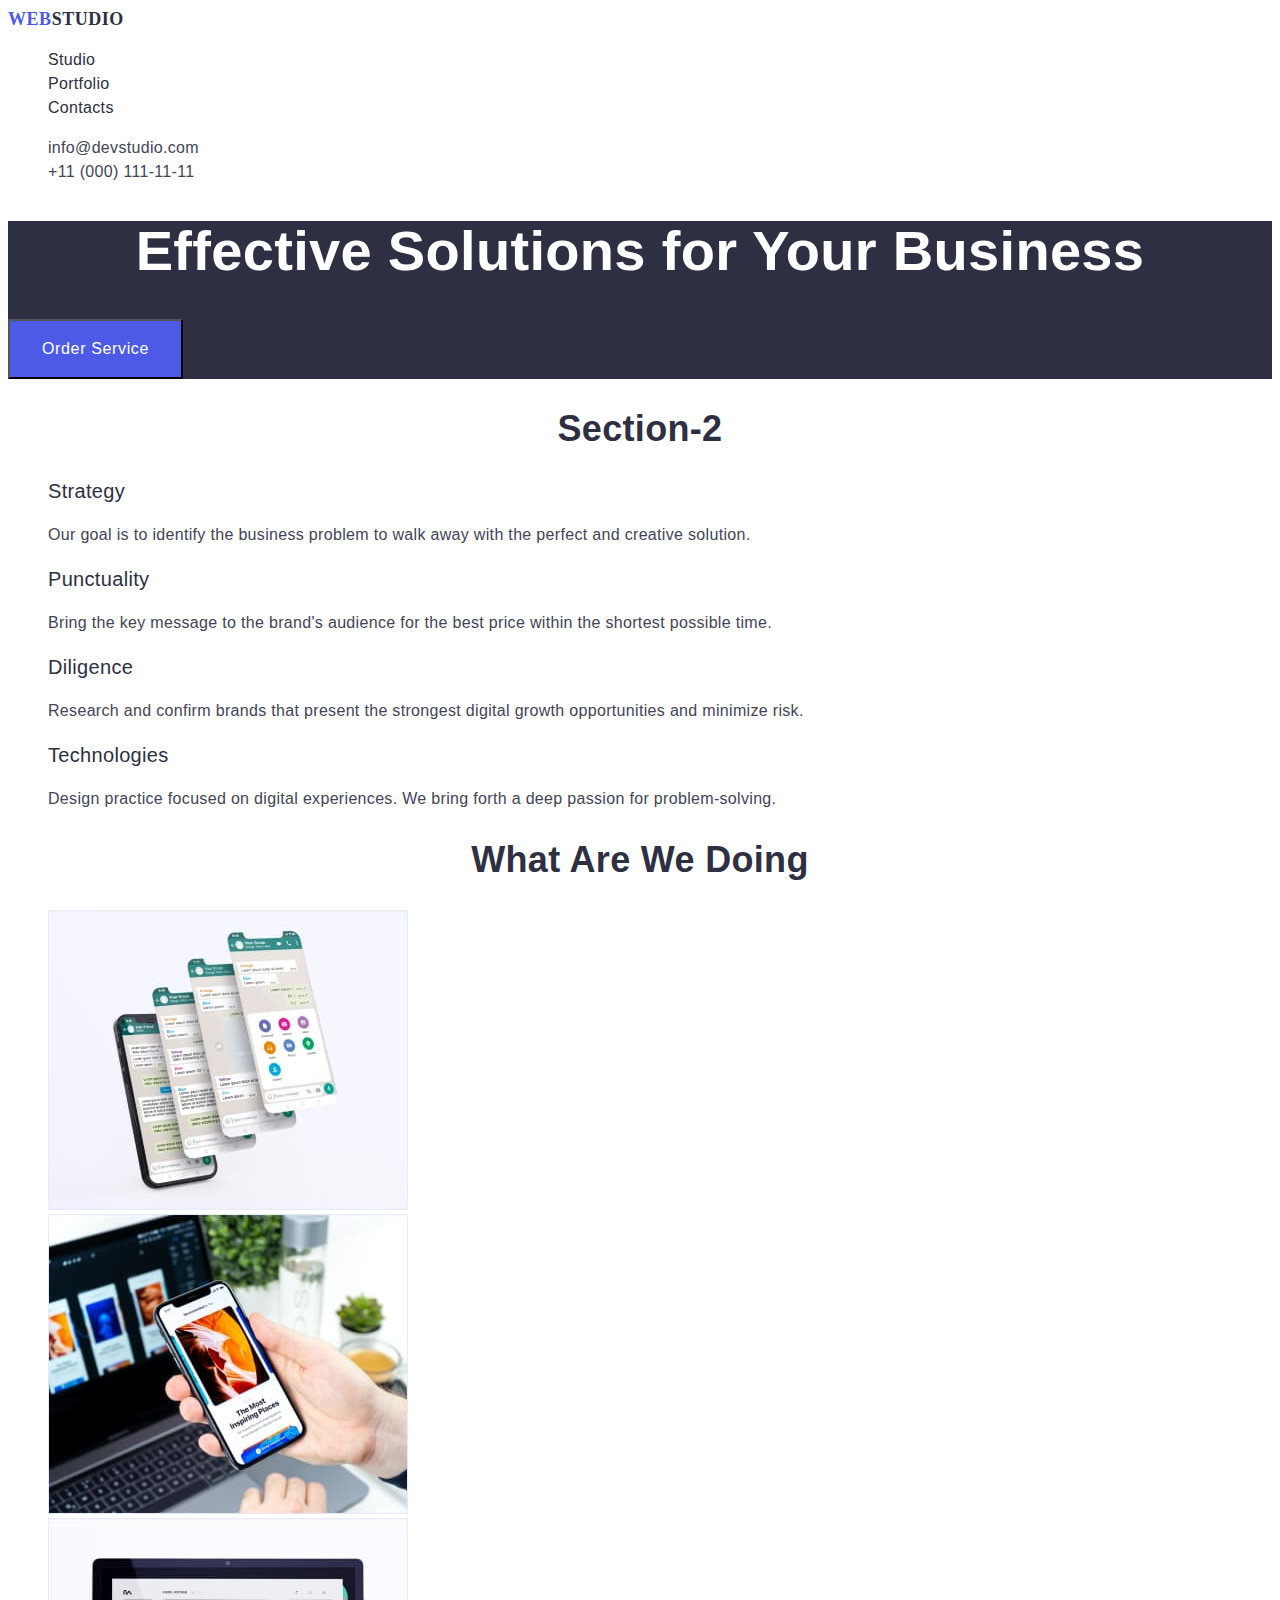
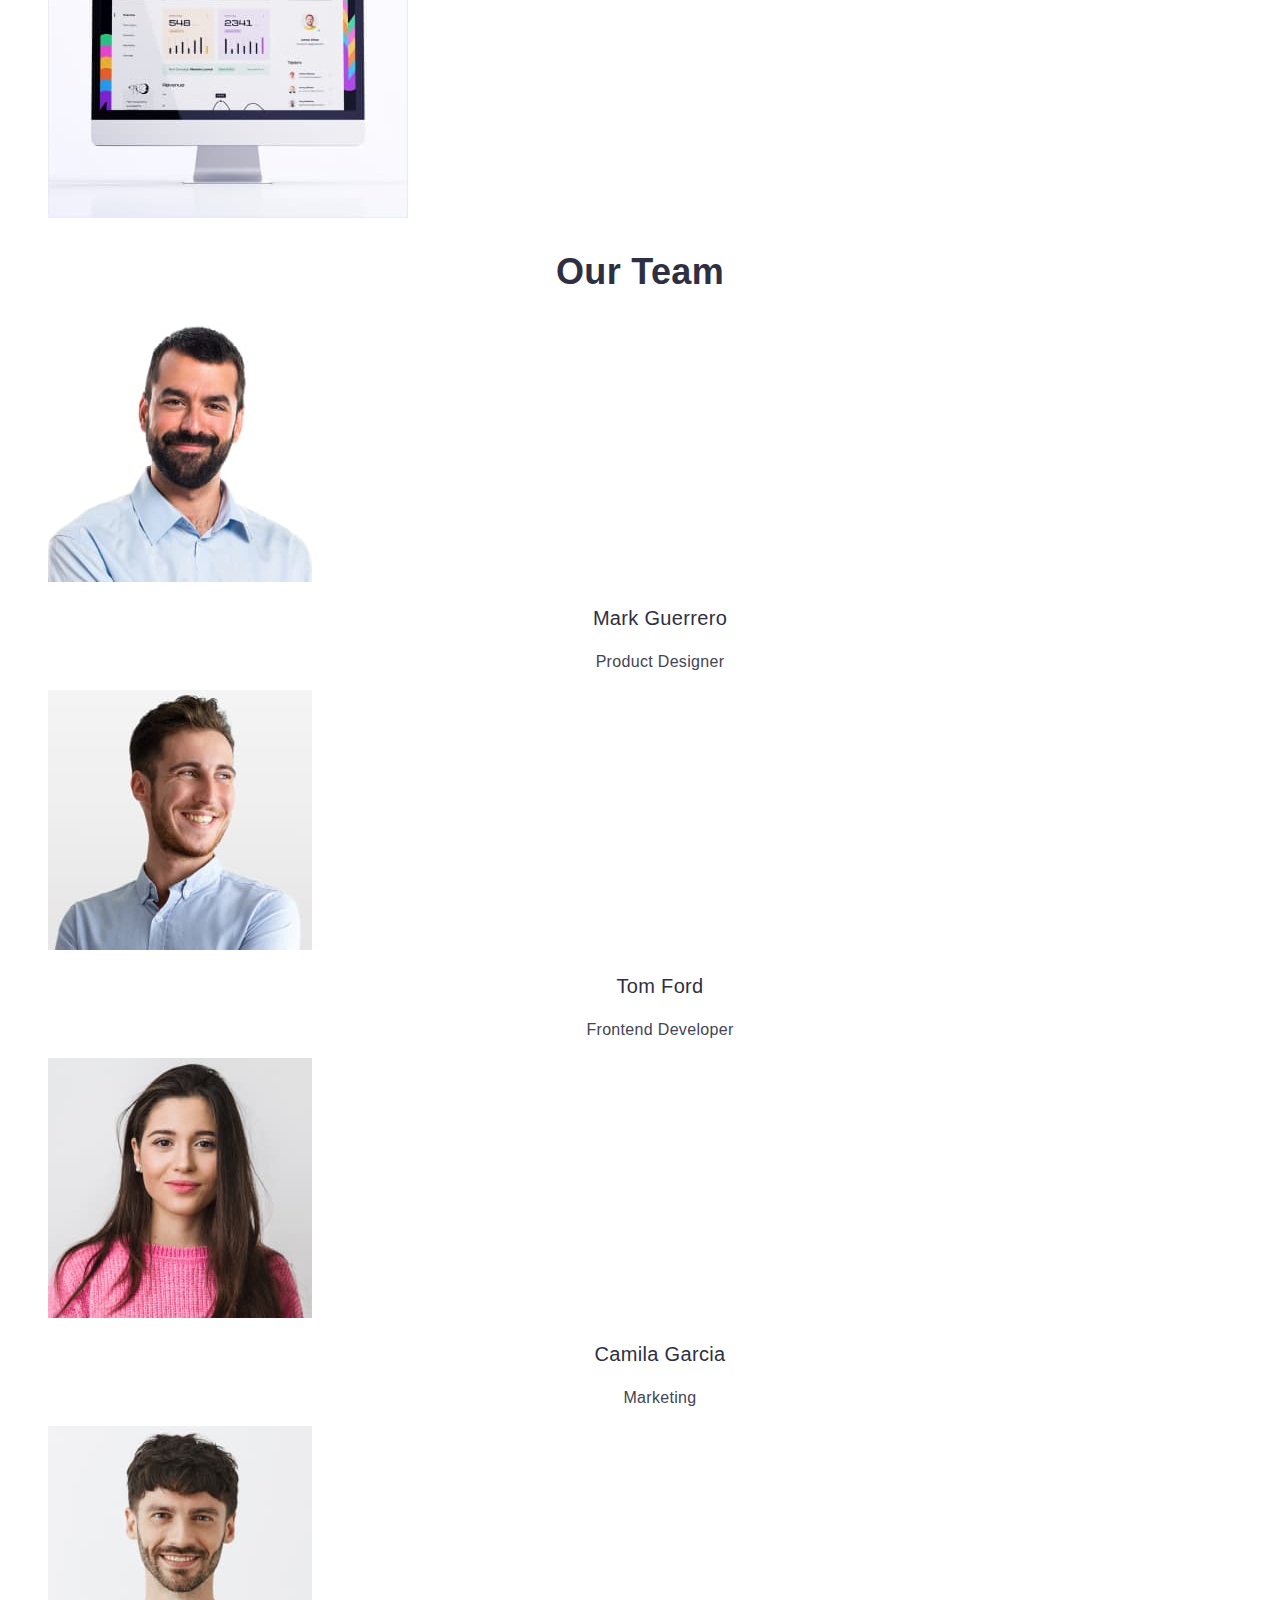
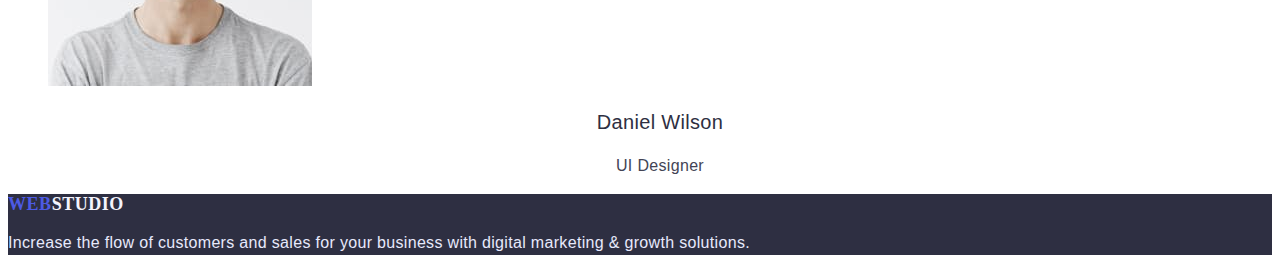
<file: index.html>
<!DOCTYPE html>
<html lang="en">
  <head>
    <meta charset="UTF-8" />
    <meta http-equiv="X-UA-Compatible" content="IE=edge" />
    <meta name="viewport" content="width=device-width, initial-scale=1.0" />
    <link rel="preconnect" href="https://fonts.googleapis.com" />
    <link rel="preconnect" href="https://fonts.gstatic.com" crossorigin />
    <link
      href="https://fonts.googleapis.com/css2?family=Montserrat:wght@400;700&display=swap"
      rel="stylesheet"
    />
    <title>goit-markup-hw-01</title>
    <link rel="stylesheet" href="./css/styles.css" />
  </head>

  <body>
    <header class="header">
      <nav class="header-nav">
        <a class="header-logo link" href="./index.html">
          <span class="accent">Web</span>Studio</a
        >
        <ul class="header-list list">
          <li class="header-item">
            <a href="./index.html" class="header-link link">Studio</a>
          </li>
          <li class="header-item">
            <a href="./portfolio.html" class="header-link link">Portfolio</a>
          </li>
          <li class="header-item">
            <a href="" class="header-link link">Contacts</a>
          </li>
        </ul>
      </nav>

      <address>
        <ul class="list">
          <li>
            <a href="mailto:info@devstudio.com" class="header-tel link"
              >info@devstudio.com</a
            >
          </li>
          <li>
            <a href="tel:+110001111111" class="header-tel link"
              >+11 (000) 111-11-11</a
            >
          </li>
        </ul>
      </address>
    </header>

    <main>
      <section class="hero">
        <h1 class="hero-title">Effective Solutions for Your Business</h1>

        <button type="button" class="hero-btn">Order Service</button>
      </section>

      <section class="category">
        <h2 class="category-title">Section-2</h2>
        <ul class="category-list list">
          <li class="category-item">
            <h3 class="category-suptext">Strategy</h3>
            <p class="category-text">
              Our goal is to identify the business problem to walk away with the
              perfect and creative solution.
            </p>
          </li>
          <li class="category-item">
            <h3 class="category-suptext">Punctuality</h3>
            <p class="category-text">
              Bring the key message to the brand's audience for the best price
              within the shortest possible time.
            </p>
          </li>
          <li class="category-item">
            <h3 class="category-suptext">Diligence</h3>
            <p class="category-text">
              Research and confirm brands that present the strongest digital
              growth opportunities and minimize risk.
            </p>
          </li>
          <li class="category-item">
            <h3 class="category-suptext">Technologies</h3>
            <p class="category-text">
              Design practice focused on digital experiences. We bring forth a
              deep passion for problem-solving.
            </p>
          </li>
        </ul>
      </section>

      <section class="work">
        <h2 class="work-h">What are we doing</h2>
        <ul class="work-list list">
          <li class="work-item">
            <img src="./images/01.jpg" alt="gadgets" width="360" height="300" />
          </li>
          <li class="work-item">
            <img src="./images/02.jpg" alt="gadgets" width="360" height="300" />
          </li>
          <li class="work-item">
            <img src="./images/03.jpg" alt="gadgets" width="360" height="300" />
          </li>
        </ul>
      </section>

      <section class="team">
        <h2 class="team-title">Our Team</h2>

        <ul class="team-list list">
          <li class="team-item">
            <img src="./images/04.jpg" alt="team" width="264" />
            <h3 class="team-suptext">Mark Guerrero</h3>
            <p class="team-text">Product Designer</p>
          </li>
          <li class="team-item">
            <img src="./images/05.jpg" alt="team" width="264" />
            <h3 class="team-suptext">Tom Ford</h3>
            <p class="team-text">Frontend Developer</p>
          </li>
          <li class="team-item">
            <img src="./images/06.jpg" alt="team" width="264" />
            <h3 class="team-suptext">Camila Garcia</h3>
            <p class="team-text">Marketing</p>
          </li>
          <li class="team-item">
            <img src="./images/07.jpg" alt="team" width="264" />
            <h3 class="team-suptext">Daniel Wilson</h3>
            <p class="team-text">UI Designer</p>
          </li>
        </ul>
      </section>
    </main>

    <footer class="footer">
      <a class="footer-logo link" href="./index.html">
        <span class="footer-accent">Web</span>Studio</a
      >
      <p class="footer-text">
        Increase the flow of customers and sales for your business with digital
        marketing & growth solutions.
      </p>
    </footer>
  </body>
</html>
</file>
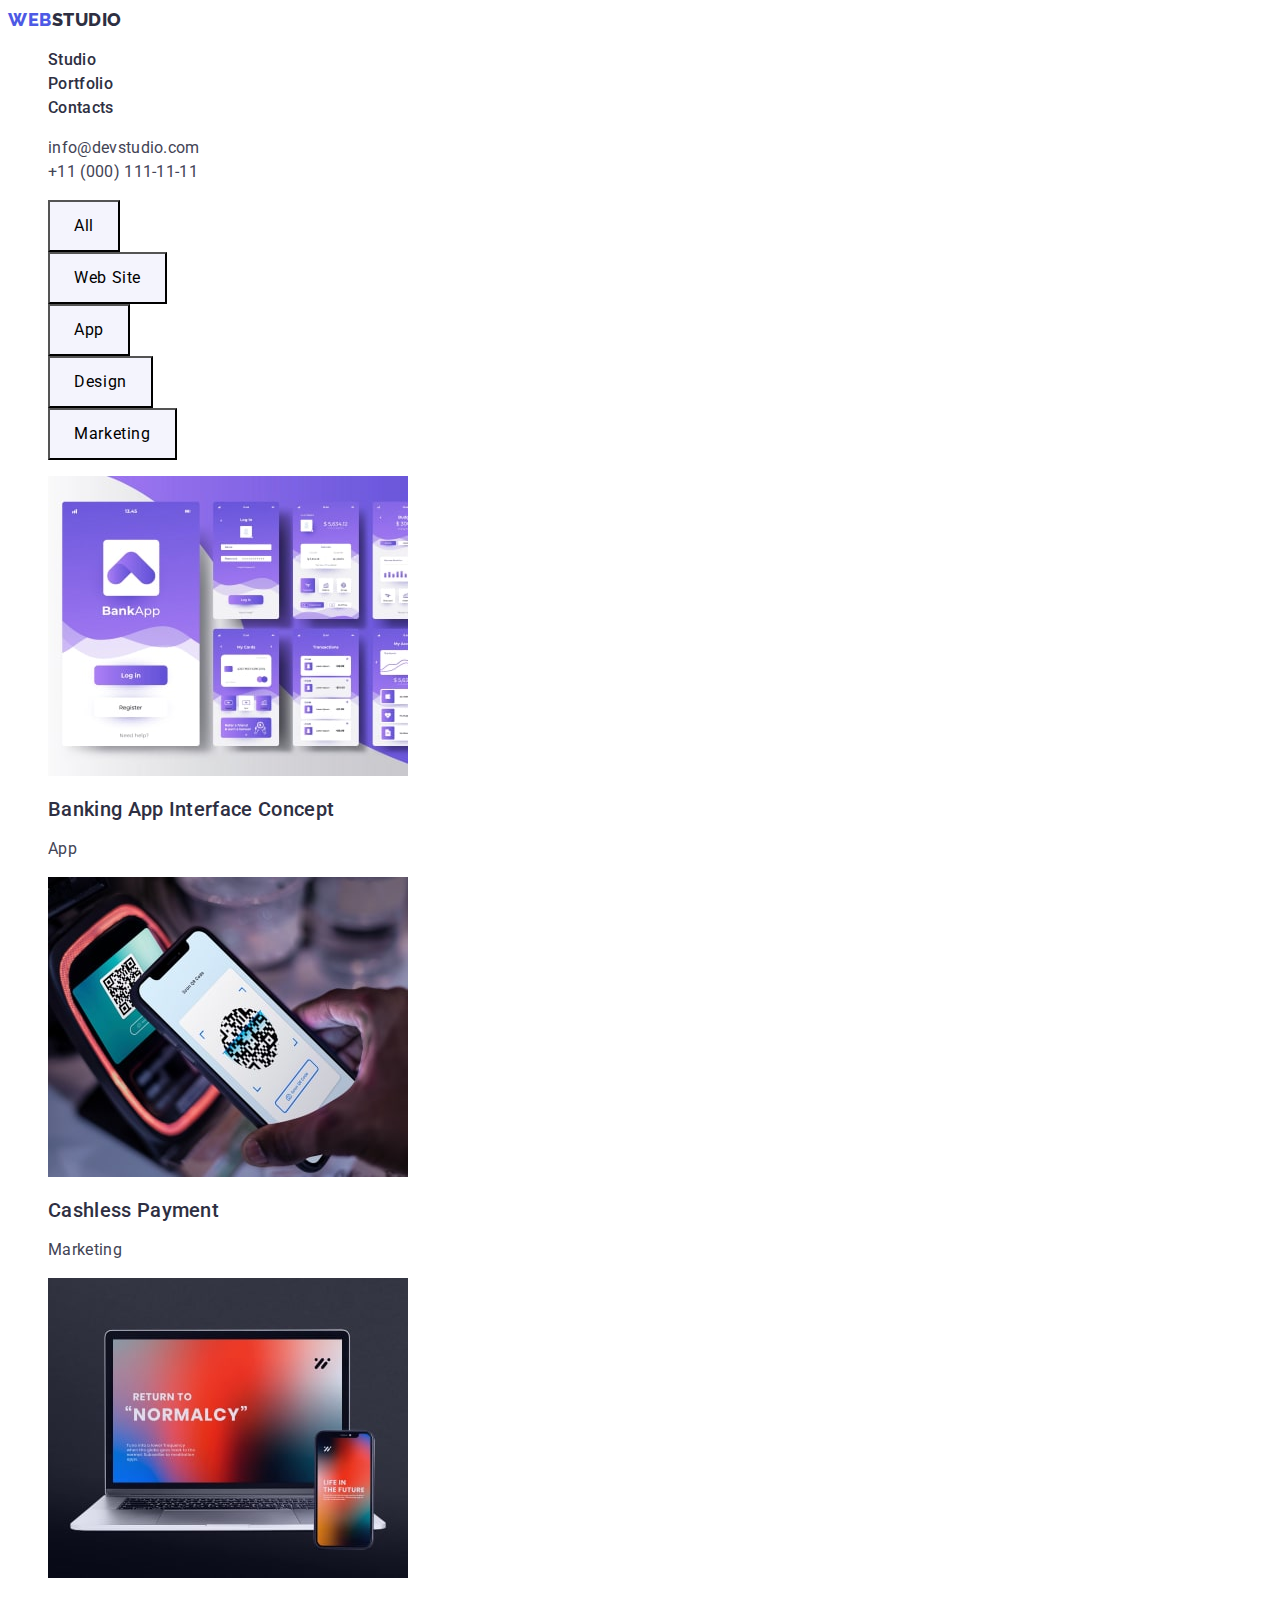
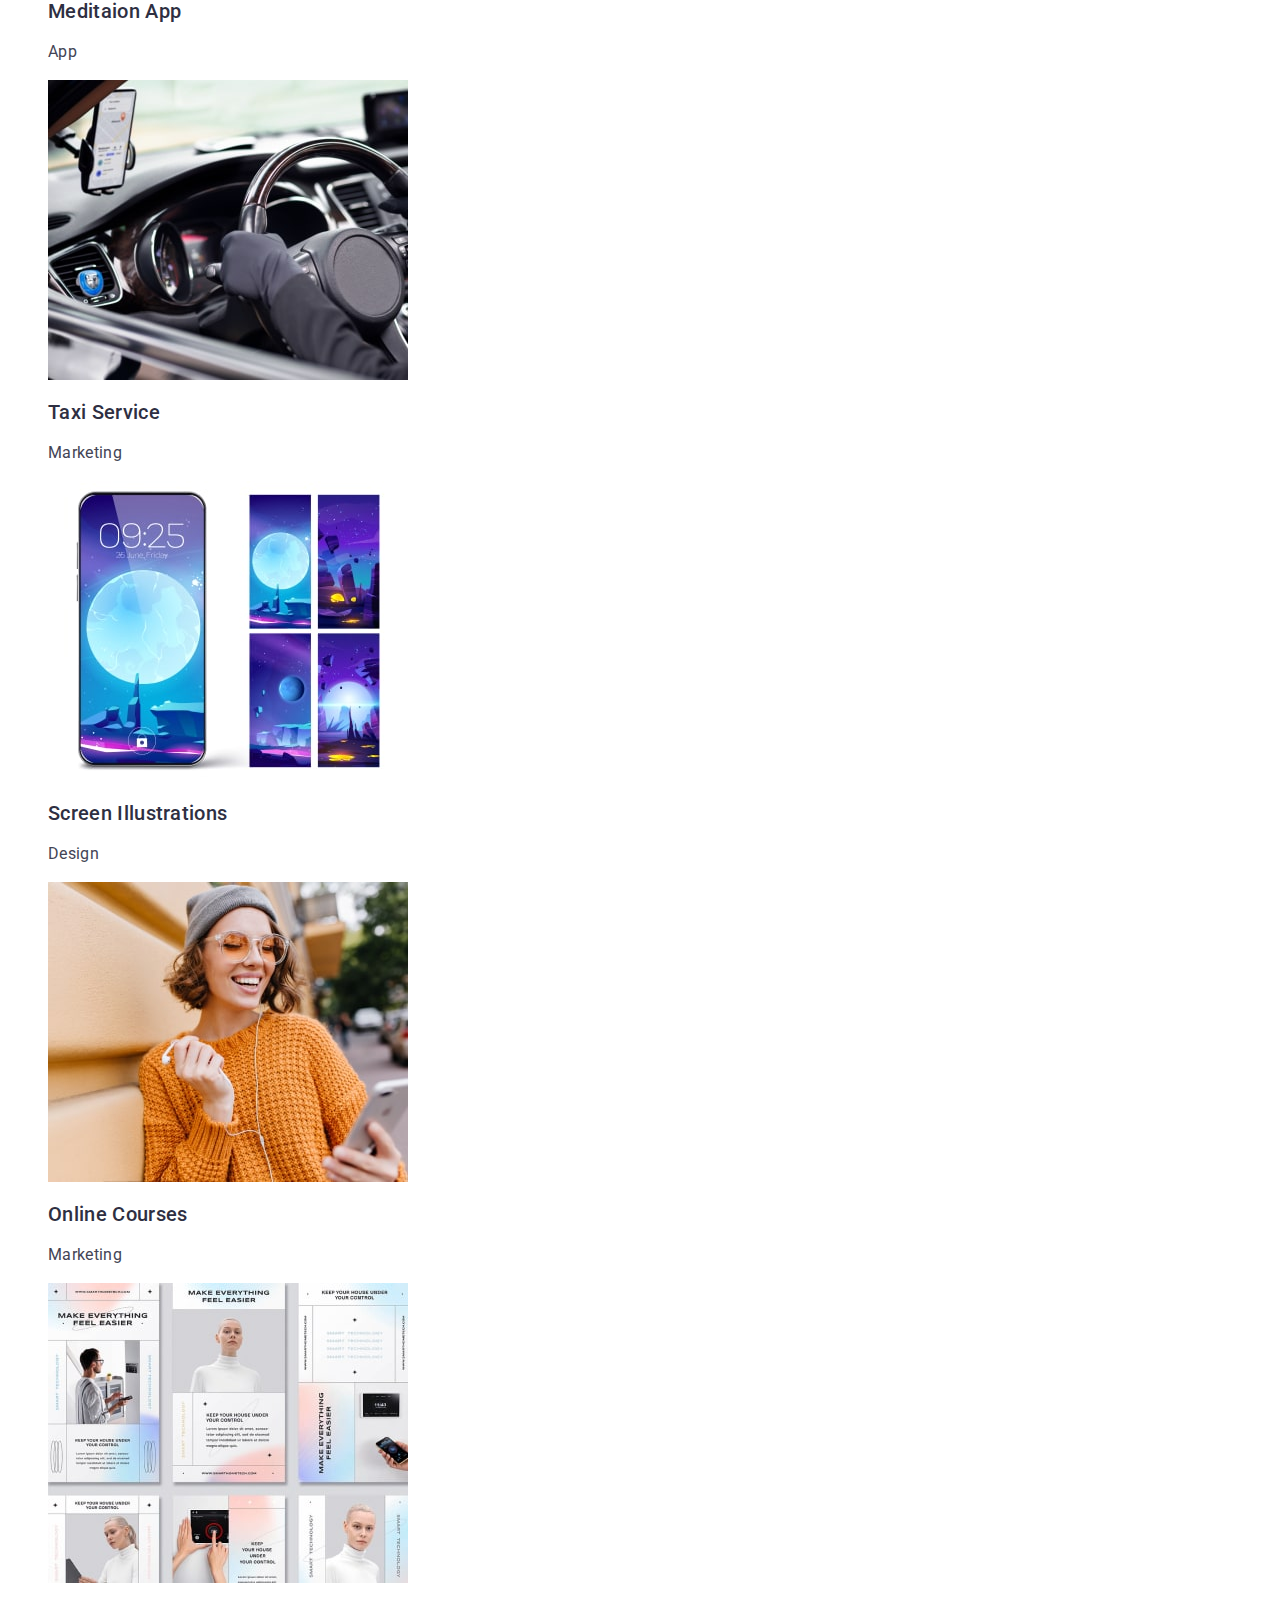
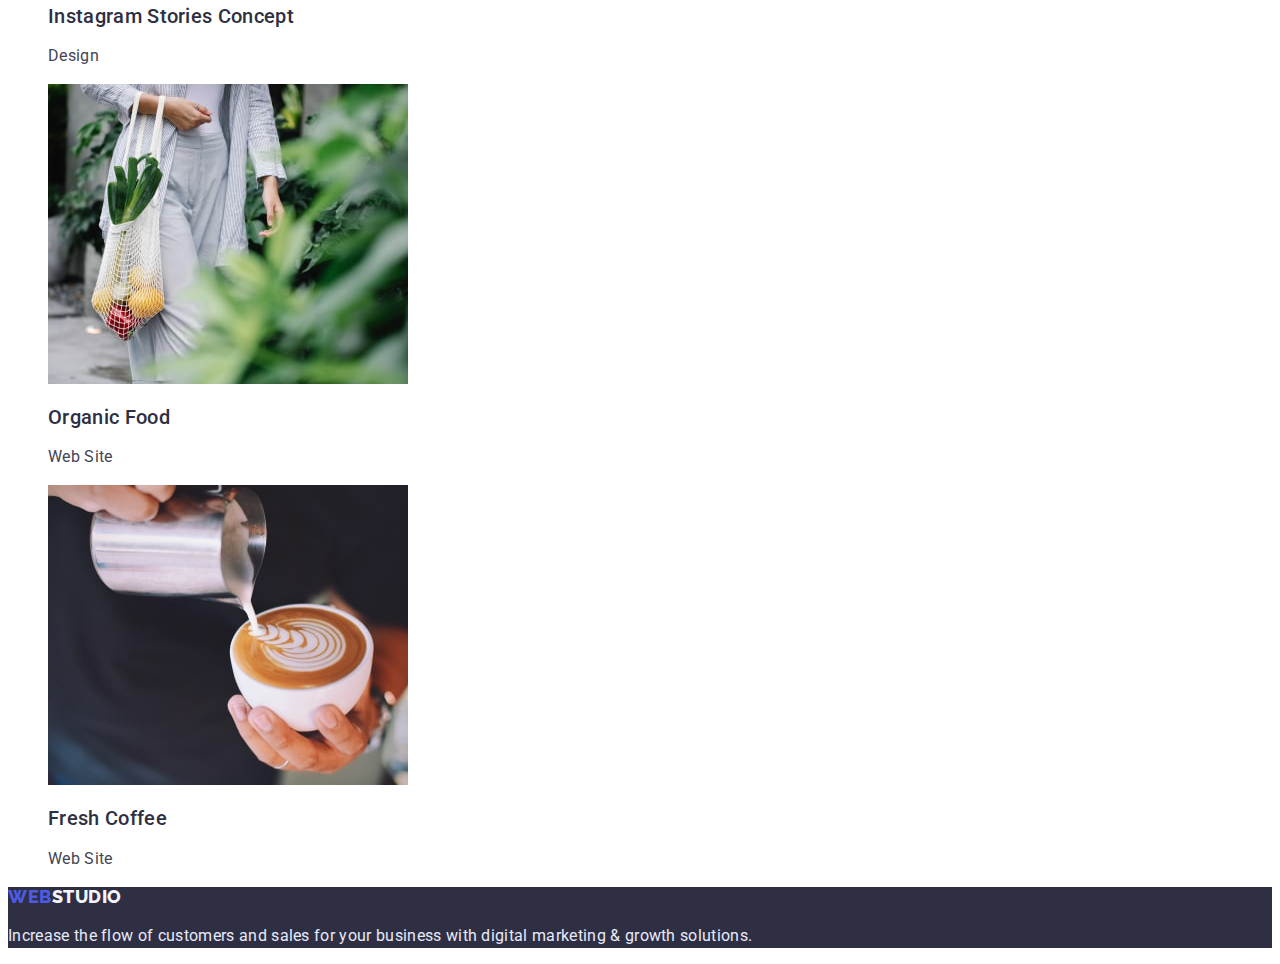
<file: portfolio.html>
<!DOCTYPE html>
<html lang="en">
  <head>
    <meta charset="UTF-8" />
    <meta http-equiv="X-UA-Compatible" content="IE=edge" />
    <meta name="viewport" content="width=device-width, initial-scale=1.0" />
    <link rel="preconnect" href="https://fonts.googleapis.com" />
    <link rel="preconnect" href="https://fonts.gstatic.com" crossorigin />
    <link
      href="https://fonts.googleapis.com/css2?family=Montserrat:wght@400;700&display=swap"
      rel="stylesheet"
    />
    <title>goit-markup-hw-02</title>
    <link rel="preconnect" href="https://fonts.googleapis.com" />
    <link rel="preconnect" href="https://fonts.gstatic.com" crossorigin />
    <link
      href="https://fonts.googleapis.com/css2?family=Raleway:wght@800&family=Roboto:wght@400;500;700;900&display=swap"
      rel="stylesheet"
    />
    <link rel="stylesheet" href="./css/styles.css" />
  </head>

  <body>
    <header class="header">
      <nav class="header-nav">
        <a class="header-logo link" href="./index.html">
          <span class="accent">Web</span>Studio</a
        >
        <ul class="header-list list">
          <li class="header-item">
            <a href="./index.html" class="header-link link">Studio</a>
          </li>
          <li class="header-item">
            <a href="./portfolio.html" class="header-link link">Portfolio</a>
          </li>
          <li class="header-item">
            <a href="" class="header-link link">Contacts</a>
          </li>
        </ul>
      </nav>

      <address>
        <ul class="list">
          <li>
            <a href="mailto:info@devstudio.com" class="header-tel link"
              >info@devstudio.com</a
            >
          </li>
          <li>
            <a href="tel:+110001111111" class="header-tel link"
              >+11 (000) 111-11-11</a
            >
          </li>
        </ul>
      </address>
    </header>

    <main>
      <section>
        <ul class="list">
          <li><button type="button" class="portfolio-btn">All</button></li>
          <li><button type="button" class="portfolio-btn">Web Site</button></li>
          <li><button type="button" class="portfolio-btn">App</button></li>
          <li><button type="button" class="portfolio-btn">Design</button></li>
          <li>
            <button type="button" class="portfolio-btn">Marketing</button>
          </li>
        </ul>

        <ul class="list">
          <li class="team-item">
            <img
              src="./images/101.jpg"
              alt="gadgets"
              width="360"
              height="300"
            />
            <h2 class="portfolio-team-suptext">
              Banking App Interface Concept
            </h2>
            <p class="portfolio-team-text">App</p>
          </li>
          <li class="team-item">
            <img
              src="./images/102.jpg"
              alt="gadgets"
              width="360"
              height="300"
            />
            <h2 class="portfolio-team-suptext">Cashless Payment</h2>
            <p class="portfolio-team-text">Marketing</p>
          </li>
          <li class="team-item">
            <img
              src="./images/103.jpg"
              alt="gadgets"
              width="360"
              height="300"
            />
            <h2 class="portfolio-team-suptext">Meditaion App</h2>
            <p class="portfolio-team-text">App</p>
          </li>
          <li class="team-item">
            <img
              src="./images/104.jpg"
              alt="gadgets"
              width="360"
              height="300"
            />
            <h2 class="portfolio-team-suptext">Taxi Service</h2>
            <p class="portfolio-team-text">Marketing</p>
          </li>
          <li class="team-item">
            <img
              src="./images/105.jpg"
              alt="gadgets"
              width="360"
              height="300"
            />
            <h2 class="portfolio-team-suptext">Screen Illustrations</h2>
            <p class="portfolio-team-text">Design</p>
          </li>
          <li class="team-item">
            <img
              src="./images/106.jpg"
              alt="gadgets"
              width="360"
              height="300"
            />
            <h2 class="portfolio-team-suptext">Online Courses</h2>
            <p class="portfolio-team-text">Marketing</p>
          </li>
          <li class="team-item">
            <img
              src="./images/107.jpg"
              alt="gadgets"
              width="360"
              height="300"
            />
            <h2 class="portfolio-team-suptext">Instagram Stories Concept</h2>
            <p class="portfolio-team-text">Design</p>
          </li>
          <li class="team-item">
            <img
              src="./images/108.jpg"
              alt="gadgets"
              width="360"
              height="300"
            />
            <h2 class="portfolio-team-suptext">Organic Food</h2>
            <p class="portfolio-team-text">Web Site</p>
          </li>
          <li class="team-item">
            <img
              src="./images/109.jpg"
              alt="gadgets"
              width="360"
              height="300"
            />
            <h2 class="portfolio-team-suptext">Fresh Coffee</h2>
            <p class="portfolio-team-text">Web Site</p>
          </li>
        </ul>
      </section>
    </main>

    <footer class="footer">
      <a class="footer-logo link" href="./index.html">
        <span class="footer-accent">Web</span>Studio
      </a>
      <p class="footer-text">
        Increase the flow of customers and sales for your business with digital
        marketing & growth solutions.
      </p>
    </footer>
  </body>
</html>
</file>
<file: css/styles.css>
:root {
  --main-color: #2e2f42;
  --second-color: #434455;
  --background-color: #ffffff;
  --background-btn: #f4f4fd;
  --hover-btn-color: #404bbf;
  --hover-color: #4d5ae5;
  --footer-text: #e7e9fc;
}

body {
  background: #ffffff;
  color: #2e2f42;
  font-family: "Roboto", sans-serif;
  letter-spacing: 0.02em;
}

/* -------------------header -------------- */
.header {
}

.list {
  list-style: none;
}

.link {
  text-decoration: none;
}

.header-list {
}

.header-nav {
}

.header-logo {
  font-family: "Raleway";
  font-weight: 800;
  font-size: 18px;
  line-height: 1.33;
  align-items: center;
  letter-spacing: 0.03em;
  text-transform: uppercase;
  color: var(--main-color);
}

.accent {
  color: var(--hover-color);
}

.header-item {
}

.header-link {
  font-weight: 500;
  font-size: 16px;
  line-height: 1.5;
  color: var(--main-color);
}

.header-link:hover,
.header-link:focus {
  color: var(--hover-color);
}

.header-tel {
  font-style: normal;
  line-height: 1.5;
  font-size: 16px;
  list-style: none;
  color: var(--second-color);
}

.header-tel:hover,
.header-tel:focus {
  color: var(--hover-color);
}

.hero,
.footer {
  background: var(--main-color);
}

.hero-title {
  font-weight: 700;
  font-size: 56px;
  line-height: 1.07;
  text-align: center;
  color: var(--background-color);
}

.hero-btn {
  cursor: pointer;
  font-family: "Roboto", sans-serif;
  line-height: 1.5;
  font-size: 16px;
  letter-spacing: 0.04em;
  padding: 16px 32px;
  background: var(--hover-color);
  color: var(--background-color);
}

.portfolio-btn {
  cursor: pointer;
  font-family: "Roboto", sans-serif;
  line-height: 1.5;
  letter-spacing: 0.04em;
  font-size: 16px;
  padding: 12px 24px;
  background: var(--background-btn);
}

.portfolio-btn:hover,
.portfolio-btn:focus {
  color: var(--background-color);
  background-color: var(--hover-btn-color);
}

.hero-btn:hover,
.hero-btn:focus {
  background-color: var(--hover-btn-color);
}

.category {
}

.category-title {
  font-weight: 700;
  font-size: 36px;
  line-height: 1.11;
  text-align: center;
  text-transform: capitalize;
}

.category-list {
}

.category-item {
}

.category-suptext {
  font-weight: 500;
  font-size: 20px;
  line-height: 1.2;
}

.category-text {
  color: var(--second-color);
  line-height: 1.5;
  /* font-size: 16px; */
}

.work {
}

.work-h {
  font-size: 36px;
  line-height: 1.11;
  text-align: center;
  text-transform: capitalize;
}

.work-list {
}

.work-item {
}

.team {
}

.team-title {
  background: var(--background-color);
  font-size: 36px;
  line-height: 1.11;
  text-align: center;
  text-transform: capitalize;
}

.team-list {
}

.team-item {
}

.team-suptext {
  font-weight: 500;
  font-size: 20px;
  line-height: 1.2;
  text-align: center;
}

.team-text {
  text-align: center;
  font-size: 16px;
  line-height: 1.5;
  color: var(--second-color);
}
.portfolio-team-suptext {
  font-weight: 500;
  font-size: 20px;
  line-height: 1.2;
}

.portfolio-team-text {
  font-size: 16px;
  line-height: 1.5;
  color: var(--second-color);
}

.footer-logo {
  font-family: "Raleway";
  font-weight: 800;
  font-size: 18px;
  line-height: 1.16;
  letter-spacing: 0.03em;
  text-transform: uppercase;
  color: var(--background-btn);
}

.footer-accent {
  color: var(--hover-color);
}

.footer-text {
  color: var(--footer-text);
  line-height: 1.5;
}

/*----------------- PORTFOLIO -------------- */
</file>
